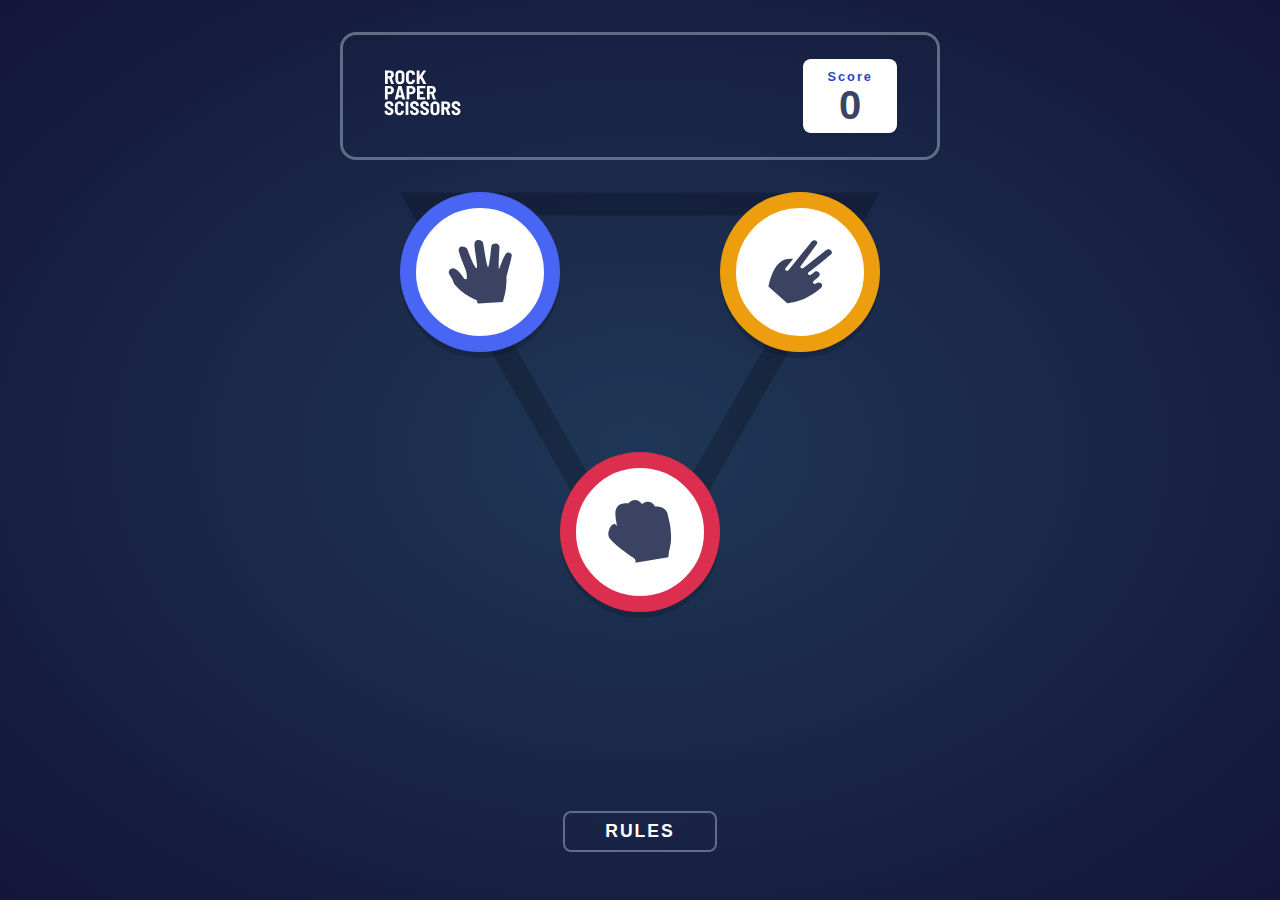
<file: index.html>
<!DOCTYPE html>
<html lang="en">
<head>
    <meta charset="UTF-8">
    <meta name="viewport" content="width=device-width, initial-scale=1.0">
    <link rel="stylesheet" href="style.css">
    <title>Rock paper scissors game</title>
</head>
<body>
    <main class="game-container">
        <header class="game-header">
            <div class="logo">
                <img src="images/logo.svg" alt="game Logo" />
            </div>
            <div class="score-board">
                <span class="score-label">Score</span>
                <span class="score-value" id="score">0</span>
            </div>
        </header>

        <section class="choices" aria-label="choices">
            <button class="choice choice--rock" aria-label="rock" data-choice="rock">
                <img src="images/icon-rock.svg" alt="rock" />
            </button>
            <button class="choice choice--paper" aria-label="paper" data-choice="paper">
                <img src="images/icon-paper.svg" alt="paper" />
            </button>
            <button class="choice choice--scissors" aria-label="scissors" data-choice="scissors">
                <img src="images/icon-scissors.svg" alt="scissors" />
            </button>
            <img class="choices-bg" src="images/bg-triangle.svg" alt="" aria-hidden="true" />
        </section>

        <section class="result" id="result" hidden>
            <div class="result-choices">
                <div>
                    <span>You picked</span>
                    <div class="picked" id="user-picked"></div>
                </div>
                <div>
                    <span>The house picked</span>
                    <div class="picked" id="computer-picked"></div>
                </div>
            </div>
            <div class="result-message" id="result-message"></div>
            <button class="play-again" id="play-again">Play Again</button>

        </section>

        <footer class="game-footer">
            <button class="rules-btn" id="rules-btn">RULES</button>
        </footer>

        <div  class="modal" id="rules-modal" hidden>
            <div class="modal-content">
                <div class="modal-header">
                    <h2>Rules</h2>
                    <button class="close-modal" id="close-modal" aria-label="Close">
                        <img src="images/icon-close.svg" alt="Close" />
                    </button>
                </div>
                <img src="images/image-rules.svg" alt="Rules" class="rules-image" />
            
            </div>
        </div>

        <div class="modal-backdrop" id="modal-backdrop" hidden></div>
    </main>

    <script src="main.js"></script>
</body>
</html>
</file>
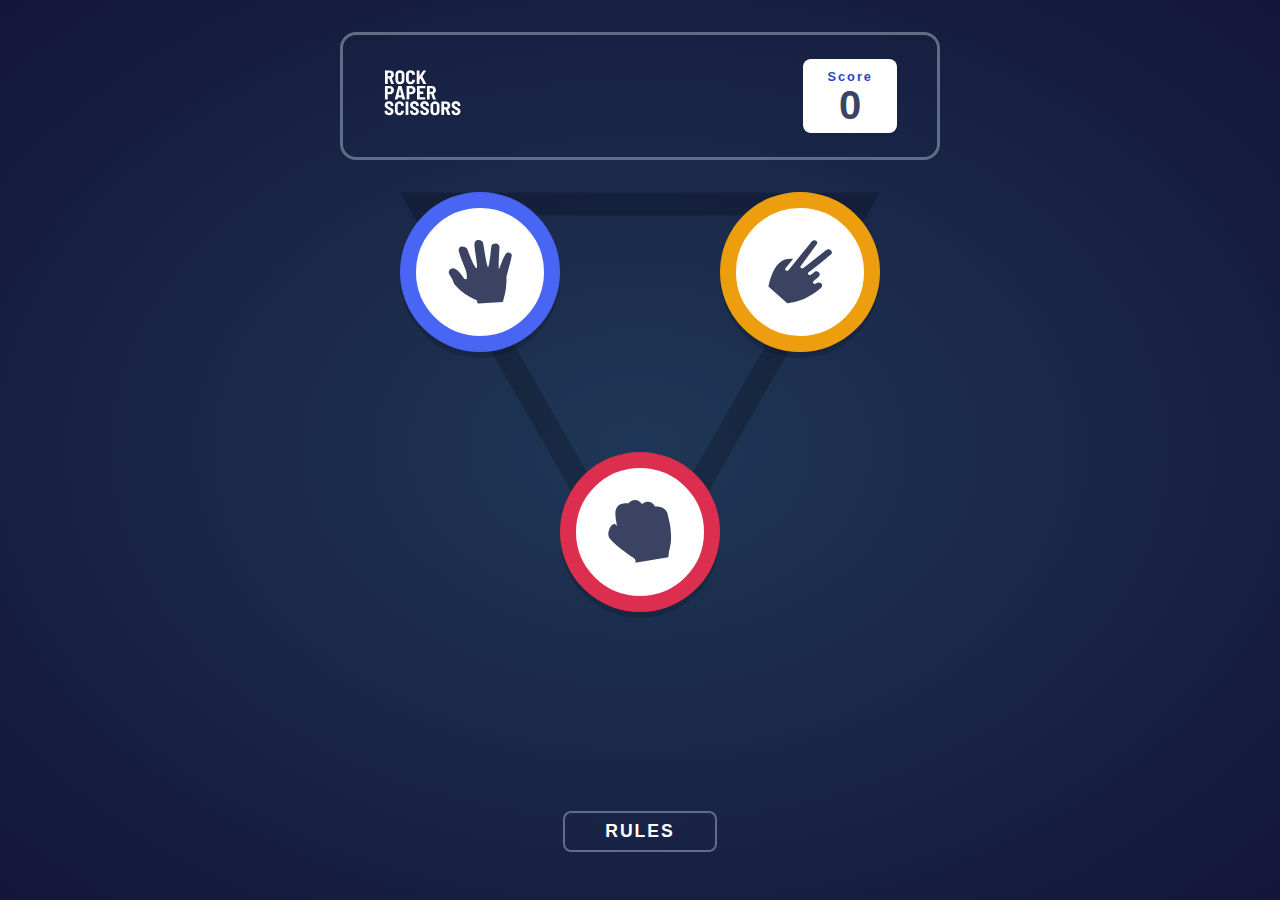
<file: src/index.html>
<!DOCTYPE html>
<html lang="en">
<head>
    <meta charset="UTF-8">
    <meta name="viewport" content="width=device-width, initial-scale=1.0">
    <link rel="stylesheet" href="style.css">
    <title>Document</title>
</head>
<body>
    <main class="game-container">
        <header class="game-header">
            <div class="logo">
                <img src="images/logo.svg" alt="game Logo" />
            </div>
            <div class="score-board">
                <span class="score-label">Score</span>
                <span class="score-value" id="score">0</span>
            </div>
        </header>

        <section class="choices" aria-label="choices">
            <button class="choice choice--rock" aria-label="rock" data-choice="rock">
                <img src="images/icon-rock.svg" alt="rock" />
            </button>
            <button class="choice choice--paper" aria-label="paper" data-choice="paper">
                <img src="images/icon-paper.svg" alt="paper" />
            </button>
            <button class="choice choice--scissors" aria-label="scissors" data-choice="scissors">
                <img src="images/icon-scissors.svg" alt="scissors" />
            </button>
            <img class="choices-bg" src="images/bg-triangle.svg" alt="" aria-hidden="true" />
        </section>

        <section class="result" id="result" hidden>
            <div class="result-choices">
                <div>
                    <span>You picked</span>
                    <div class="picked" id="user-picked"></div>
                </div>
                <div>
                    <span>The house picked</span>
                    <div class="picked" id="computer-picked"></div>
                </div>
            </div>
            <div class="result-message" id="result-message"></div>
            <button class="play-again" id="play-again">Play Again</button>

        </section>

        <footer class="game-footer">
            <button class="rules-btn" id="rules-btn">RULES</button>
        </footer>

        <div  class="modal" id="rules-modal" hidden>
            <div class="modal-content">
                <div class="modal-header">
                    <h2>Rules</h2>
                    <button class="close-modal" id="close-modal" aria-label="Close">
                        <img src="images/icon-close.svg" alt="Close" />
                    </button>
                </div>
                <img src="images/image-rules.svg" alt="Rules" class="rules-image" />
            
            </div>
        </div>

        <div class="modal-backdrop" id="modal-backdrop" hidden></div>
    </main>

    <script src="main.js"></script>
</body>
</html>
</file>
<file: style.css>
*,*::before,*::after{ box-sizing:border-box }
body{ min-height:100vh; margin:0; font-family:"Barlow Semi Condensed",Arial,sans-serif; background:radial-gradient(hsl(214,47%,23%),hsl(237,49%,15%)); color:hsl(229,25%,31%); display:flex; justify-content:center; align-items:center }
.game-container{ width:100vw; min-height:100vh; padding:2rem 1rem; display:flex; flex-direction:column; align-items:center }
.game-header{ width:100%; max-width:400px; border:3px solid hsl(217,16%,45%); border-radius:16px; padding:1rem 1.5rem; margin-bottom:2rem; display:flex; justify-content:space-between; align-items:center; background:rgba(0,0,0,0) }
.logo img{ height:48px; width:auto }
.score-board{ background:#fff; border-radius:8px; padding:.5rem 1.5rem; text-align:center; min-width:80px; box-shadow:0 2px 4px rgba(0,0,0,.05) }
.score-label{ color:hsl(229,64%,46%); font-size:.8rem; letter-spacing:2px; font-weight:600 }
.score-value{ display:block; color:hsl(229,25%,31%); font-size:2.5rem; font-weight:700; line-height:1 }
.choices{ position:relative; width:320px; height:290px; margin:0 auto 2rem auto; display:flex; justify-content:center; align-items:center; flex-wrap:wrap; justify-content:center }
.choices-bg{ position:absolute; top:0; left:0; right:0; bottom:0; width:100%; height:100%; z-index:0; pointer-events:none; -webkit-user-select:none; user-select:none }
.choice{ position:absolute; width:110px; height:110px; border-radius:50%; border:16px solid rgba(0,0,0,0); outline:none; cursor:pointer; background:#fff; box-shadow:0 6px 0 0 rgba(0,0,0,.15); display:flex; justify-content:center; align-items:center; transition:transform .1s,box-shadow .1s,border-color .2s; z-index:1 }
.choice img{ width:48px; height:48px; pointer-events:none }
.choice:hover,.choice:focus{ box-shadow:0 8px 0 0 rgba(0,0,0,.25); filter:brightness(1.1) }
.choice--rock{ border-color:hsl(349,71%,52%) }
.choice--paper{ border-color:hsl(230,89%,62%) }
.choice--scissors{ border-color:hsl(39,89%,49%) }
.choice--rock{ left:50%; bottom:0; transform:translate(-50%,0) }
.choice--paper{ left:0; top:0; transform:translate(0,0) }
.choice--scissors{ right:0; top:0; transform:translate(0,0) }
.result{ display:none; flex-direction:column; align-items:center; margin-top:2rem; text-align:center }
.result.active{ display:flex }
.result-choices{ display:flex; justify-content:center; gap:3rem; margin-bottom:1.5rem }
.result-choices .picked{ display:flex; justify-content:center; align-items:center; border-radius:50%; position:relative; width:110px; height:110px; box-shadow:0 6px 0 0 rgba(0,0,0,.15); background:#fff; padding:0; margin:0 }
.result-choices .picked img{ width:48px; height:48px; z-index:1; position:relative }
.picked{ display:flex; justify-content:center; align-items:center; border-radius:50%; background:#fff; width:110px; height:110px; box-shadow:0 6px 0 0 rgba(0,0,0,.15); position:relative; border:none }
.picked img{ width:48px; height:48px; z-index:1; position:relative }
.picked--rock{ background:linear-gradient(to bottom,hsl(349,71%,52%),hsl(349,70%,56%)); border:16px solid hsl(349,71%,52%) }
.picked--paper{ background:linear-gradient(to bottom,hsl(230,89%,62%),hsl(230,89%,65%)); border:16px solid hsl(230,89%,62%) }
.picked--scissors{ background:linear-gradient(to bottom,hsl(39,89%,49%),hsl(40,84%,53%)); border:16px solid hsl(39,89%,49%) }
.picked--rock::after,.picked--paper::after,.picked--scissors::after{ content:""; display:block; position:absolute; top:12%; left:12%; width:76%; height:76%; background:#fff; border-radius:50%; z-index:0 }
.result-message{ font-size:2rem; font-weight:700; margin-bottom:1.5rem; color:#fff }
.play-again{ background:#fff; color:hsl(229,25%,31%); border:none; border-radius:8px; padding:.75rem 2.5rem; font-size:1.1rem; font-weight:700; letter-spacing:2px; cursor:pointer; box-shadow:0 2px 0 0 rgba(0,0,0,.1); transition:background .2s,color .2s }
.play-again:hover,.play-again:focus{ background:hsl(217,16%,45%); color:#fff }
.game-footer{ margin-top:auto; text-align:center }
.rules-btn{ background:none; color:#fff; border:2px solid hsl(217,16%,45%); border-radius:8px; padding:.5rem 2.5rem; font-size:1.1rem; font-weight:700; letter-spacing:2px; cursor:pointer; margin-bottom:1rem; transition:background .2s,color .2s,border .2s }
.rules-btn:hover,.rules-btn:focus{ background:#fff; color:hsl(217,16%,45%); border-color:#fff }
.modal{ display:none; position:fixed; z-index:100; left:0; top:0; right:0; bottom:0; display:flex; justify-content:center; align-items:center }
.modal[hidden]{ display:none !important }
.modal-content{ background:#fff; border-radius:16px; padding:2rem 2rem 1.5rem 2rem; min-width:320px; max-width:90vw; text-align:center; position:relative; box-shadow:0 8px 32px rgba(0,0,0,.25) }
.modal-header{ display:flex; justify-content:space-between; align-items:center; margin-bottom:1.5rem }
.modal-header h2{ color:hsl(229,25%,31%); font-size:1.5rem; font-weight:700; margin:0 }
.modal-header .close-modal{ background:none; border:none; cursor:pointer }
.modal-header .close-modal img{ width:24px; height:24px }
.rules-image{ width:100%; max-width:320px; margin:0 auto }
.modal-backdrop{ display:none; position:fixed; z-index:99; left:0; top:0; right:0; bottom:0; background:rgba(0,0,0,.5) }
.modal[hidden]+.modal-backdrop[hidden]{ display:none !important }
@media(min-width:700px){ .game-header{max-width:600px; padding:1.5rem 2.5rem }
.choices{ width:480px; height:420px }
.choice,.result-choices .picked{ width:160px; height:160px }
.choice img,.result-choices .picked img{ width:64px; height:64px }
.result-choices{ gap:5rem }
.modal-content{ min-width:400px; max-width:400px }
}
.picked--placeholder{ width:110px; height:110px; border-radius:50%; background:rgba(0,0,0,.12); border:none !important; box-shadow:0 6px 0 0 rgba(0,0,0,.1); margin:0 auto }
</file>
<file: src/style.css>
*,*::before,*::after{ box-sizing:border-box }
body{ min-height:100vh; margin:0; font-family:"Barlow Semi Condensed",Arial,sans-serif; background:radial-gradient(hsl(214,47%,23%),hsl(237,49%,15%)); color:hsl(229,25%,31%); display:flex; justify-content:center; align-items:center }
.game-container{ width:100vw; min-height:100vh; padding:2rem 1rem; display:flex; flex-direction:column; align-items:center }
.game-header{ width:100%; max-width:400px; border:3px solid hsl(217,16%,45%); border-radius:16px; padding:1rem 1.5rem; margin-bottom:2rem; display:flex; justify-content:space-between; align-items:center; background:rgba(0,0,0,0) }
.logo img{ height:48px; width:auto }
.score-board{ background:#fff; border-radius:8px; padding:.5rem 1.5rem; text-align:center; min-width:80px; box-shadow:0 2px 4px rgba(0,0,0,.05) }
.score-label{ color:hsl(229,64%,46%); font-size:.8rem; letter-spacing:2px; font-weight:600 }
.score-value{ display:block; color:hsl(229,25%,31%); font-size:2.5rem; font-weight:700; line-height:1 }
.choices{ position:relative; width:320px; height:290px; margin:0 auto 2rem auto; display:flex; justify-content:center; align-items:center; flex-wrap:wrap; justify-content:center }
.choices-bg{ position:absolute; top:0; left:0; right:0; bottom:0; width:100%; height:100%; z-index:0; pointer-events:none; -webkit-user-select:none; user-select:none }
.choice{ position:absolute; width:110px; height:110px; border-radius:50%; border:16px solid rgba(0,0,0,0); outline:none; cursor:pointer; background:#fff; box-shadow:0 6px 0 0 rgba(0,0,0,.15); display:flex; justify-content:center; align-items:center; transition:transform .1s,box-shadow .1s,border-color .2s; z-index:1 }
.choice img{ width:48px; height:48px; pointer-events:none }
.choice:hover,.choice:focus{ transform:scale(1.08); box-shadow:0 8px 0 0 rgba(0,0,0,.25); filter:brightness(1.1) }
.choice--rock{ border-color:hsl(349,71%,52%) }
.choice--paper{ border-color:hsl(230,89%,62%) }
.choice--scissors{ border-color:hsl(39,89%,49%) }
.choice--rock{ left:50%; bottom:0; transform:translate(-50%,0) }
.choice--paper{ left:0; top:0; transform:translate(0,0) }
.choice--scissors{ right:0; top:0; transform:translate(0,0) }
.result{ display:none; flex-direction:column; align-items:center; margin-top:2rem; text-align:center }
.result.active{ display:flex }
.result-choices{ display:flex; justify-content:center; gap:3rem; margin-bottom:1.5rem }
.result-choices .picked{ display:flex; justify-content:center; align-items:center; border-radius:50%; position:relative; width:110px; height:110px; box-shadow:0 6px 0 0 rgba(0,0,0,.15); background:#fff; padding:0; margin:0 }
.result-choices .picked img{ width:48px; height:48px; z-index:1; position:relative }
.picked{ display:flex; justify-content:center; align-items:center; border-radius:50%; background:#fff; width:110px; height:110px; box-shadow:0 6px 0 0 rgba(0,0,0,.15); position:relative; border:none }
.picked img{ width:48px; height:48px; z-index:1; position:relative }
.picked--rock{ background:linear-gradient(to bottom,hsl(349,71%,52%),hsl(349,70%,56%)); border:16px solid hsl(349,71%,52%) }
.picked--paper{ background:linear-gradient(to bottom,hsl(230,89%,62%),hsl(230,89%,65%)); border:16px solid hsl(230,89%,62%) }
.picked--scissors{ background:linear-gradient(to bottom,hsl(39,89%,49%),hsl(40,84%,53%)); border:16px solid hsl(39,89%,49%) }
.picked--rock::after,.picked--paper::after,.picked--scissors::after{ content:""; display:block; position:absolute; top:12%; left:12%; width:76%; height:76%; background:#fff; border-radius:50%; z-index:0 }
.result-message{ font-size:2rem; font-weight:700; margin-bottom:1.5rem; color:#fff }
.play-again{ background:#fff; color:hsl(229,25%,31%); border:none; border-radius:8px; padding:.75rem 2.5rem; font-size:1.1rem; font-weight:700; letter-spacing:2px; cursor:pointer; box-shadow:0 2px 0 0 rgba(0,0,0,.1); transition:background .2s,color .2s }
.play-again:hover,.play-again:focus{ background:hsl(217,16%,45%); color:#fff }
.game-footer{ margin-top:auto; text-align:center }
.rules-btn{ background:none; color:#fff; border:2px solid hsl(217,16%,45%); border-radius:8px; padding:.5rem 2.5rem; font-size:1.1rem; font-weight:700; letter-spacing:2px; cursor:pointer; margin-bottom:1rem; transition:background .2s,color .2s,border .2s }
.rules-btn:hover,.rules-btn:focus{ background:#fff; color:hsl(217,16%,45%); border-color:#fff }
.modal{ display:none; position:fixed; z-index:100; left:0; top:0; right:0; bottom:0; display:flex; justify-content:center; align-items:center }
.modal[hidden]{ display:none !important }
.modal-content{ background:#fff; border-radius:16px; padding:2rem 2rem 1.5rem 2rem; min-width:320px; max-width:90vw; text-align:center; position:relative; box-shadow:0 8px 32px rgba(0,0,0,.25) }
.modal-header{ display:flex; justify-content:space-between; align-items:center; margin-bottom:1.5rem }
.modal-header h2{ color:hsl(229,25%,31%); font-size:1.5rem; font-weight:700; margin:0 }
.modal-header .close-modal{ background:none; border:none; cursor:pointer }
.modal-header .close-modal img{ width:24px; height:24px }
.rules-image{ width:100%; max-width:320px; margin:0 auto }
.modal-backdrop{ display:none; position:fixed; z-index:99; left:0; top:0; right:0; bottom:0; background:rgba(0,0,0,.5) }
.modal[hidden]+.modal-backdrop[hidden]{ display:none !important }
@media(min-width:700px){ .game-header{max-width:600px; padding:1.5rem 2.5rem }
.choices{ width:480px; height:420px }
.choice,.result-choices .picked{ width:160px; height:160px }
.choice img,.result-choices .picked img{ width:64px; height:64px }
.result-choices{ gap:5rem }
.modal-content{ min-width:400px; max-width:400px }
}
.picked--placeholder{ width:110px; height:110px; border-radius:50%; background:rgba(0,0,0,.12); border:16px solid rgba(0,0,0,.08); box-shadow:0 6px 0 0 rgba(0,0,0,.1); margin:0 auto }
</file>
